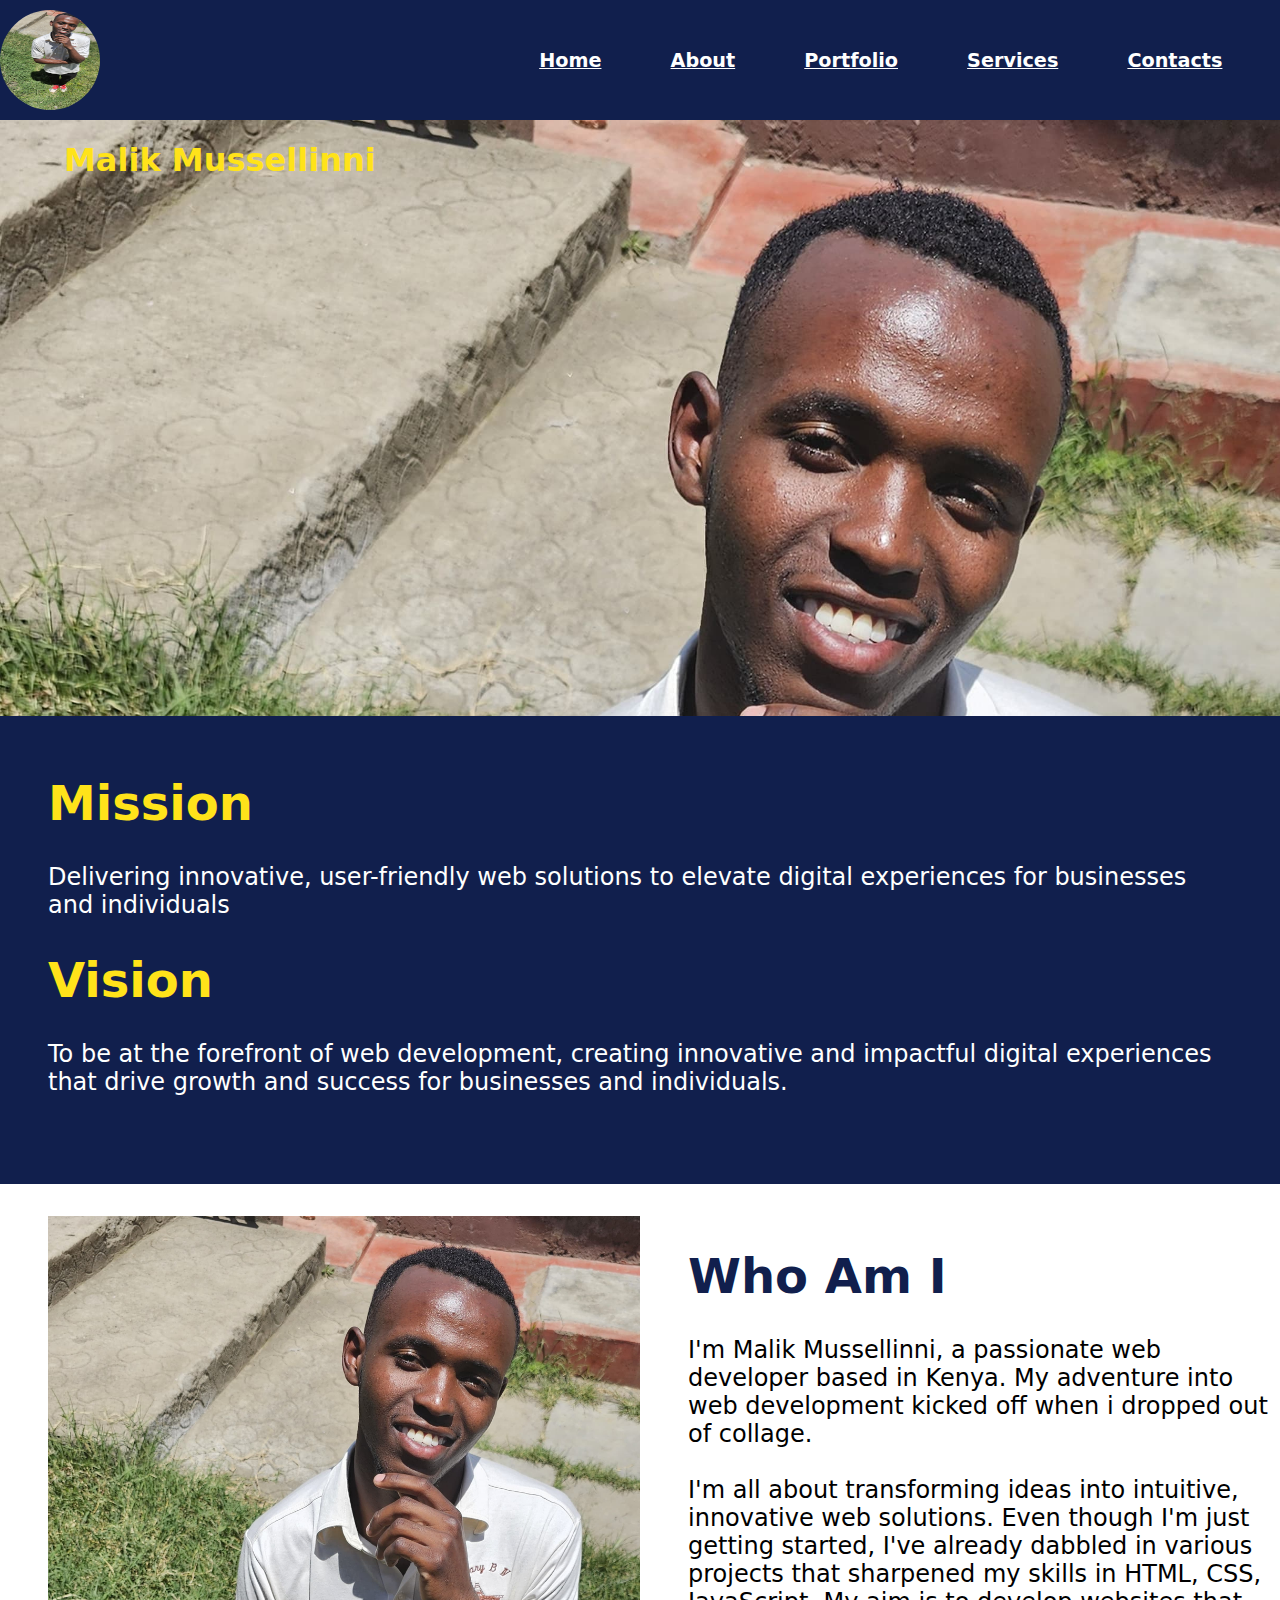
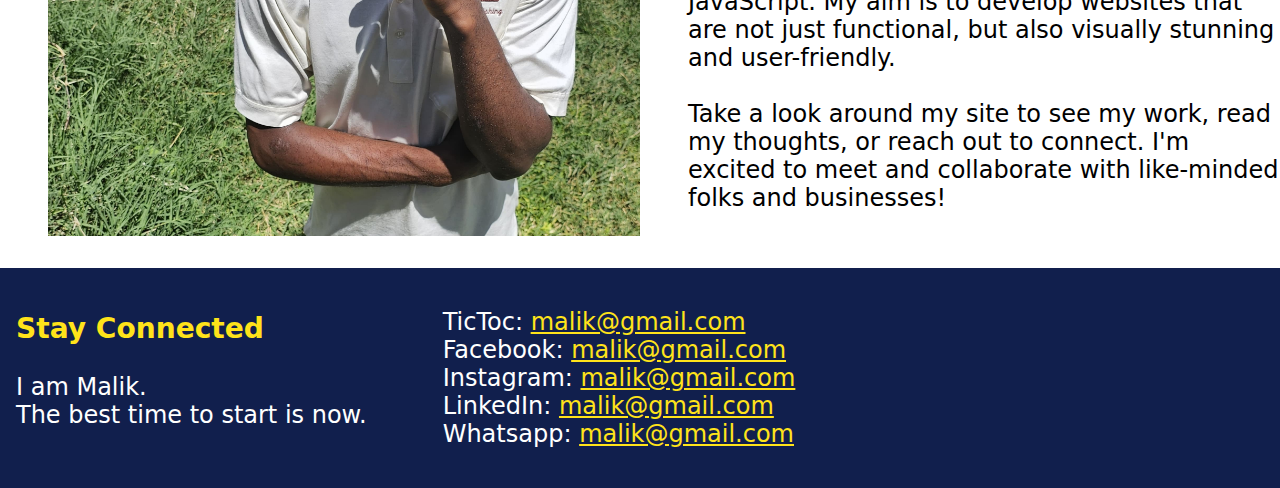
<file: index.html>
<!DOCTYPE html>
<html lang="en">
<head>
    <meta charset="UTF-8">
    <meta name="viewport" content="width=device-width, initial-scale=1.0">
    <link rel="stylesheet" href="index.css">
    <link rel="stylesheet" href="https://cdnjs.cloudflare.com/ajax/libs/font-awesome/6.6.0/css/all.min.css" integrity="sha512-Kc323vGBEqzTmouAECnVceyQqyqdsSiqLQISBL29aUW4U/M7pSPA/gEUZQqv1cwx4OnYxTxve5UMg5GT6L4JJg==" crossorigin="anonymous" referrerpolicy="no-referrer" />
    <title>Malik Mussellinni</title>
</head>
<body>
    <!-- navigation bar -->
    <div class="navBar">
        <img class="logo" src="images/1.jpg" alt="logo of Malik Mussellinni">
        <div class="navLinks">
            <a href="index.html">Home</a>
            <a href="about.html">About</a>
            <a href="">Portfolio</a>
            <a href="">Services</a>
            <a href="">Contacts</a>
        </div>
    </div>
    <!-- hero section -->
     <div class="heroSection">
        <h1>Malik Mussellinni</h1>
     </div>
     <!-- Vision and Mission section -->
     <div class="vision">
        <h1>Mission</h1>
        <p>Delivering innovative, user-friendly web solutions to elevate digital experiences for businesses and individuals</p>
        <h1>Vision</h1>
        <p>To be at the forefront of web development, creating innovative and impactful digital experiences that drive growth and success for businesses and individuals.</p>
     </div>
     <!-- who am i section -->
      <div class="whoAmI">
        <div class="whoAmI-image">
            
        </div>
        <div class="whoAmI-text">
            <h1>Who Am I</h1>
            <p>
            I'm Malik Mussellinni, a passionate web developer based in Kenya. My adventure into web development kicked off when i dropped out of collage. <br><br>

            I'm all about transforming ideas into intuitive, innovative web solutions. Even though I'm just getting started, I've already dabbled in various projects that sharpened my skills in HTML, CSS, JavaScript. My aim is to develop websites that are not just functional, but also visually stunning and user-friendly. <br><br>
<!--             TAKE THIS TO MY ABOUT
            When I'm not buried in code, you can find me [personal hobby, e.g., "exploring new tech, hiking, or enjoying a good book"]. I'm a firm believer in lifelong learning and always ready to tackle new challenges to grow as a developer. -->
            
            Take a look around my site to see my work, read my thoughts, or reach out to connect. I'm excited to meet and collaborate with like-minded folks and businesses!</p>
        </div>            
      </div>
      <div class="footer">
        <div class="footer-icons">
            <h3>
                Stay Connected
            </h3>
            <p>
                I am Malik. <br> The best time to start is now.
            </p>

        </div>
        <div class="footer-contact">
            <p>
                <label for="">TicToc:</label>
                <a href="#">malik@gmail.com</a><br>
                <label for="">Facebook:</label>
                <a href="#">malik@gmail.com</a><br>
                <label for="">Instagram:</label>
                <a href="#">malik@gmail.com</a><br>
                <label for="">LinkedIn:</label>
                <a href="#">malik@gmail.com</a><br>
                <label for="">Whatsapp:</label>
                <a href="#">malik@gmail.com</a>
            </p>
        </div>
        <div class="footer-icons">
            <a href=""><i class="fa fa-brands fa-facebook"></i></a>
            <a href=""><i class="fa fa-brands fa-telegram"></i></a>
            <a href=""><i class="fa  fa-regular fa-envelope"></i></a>
            <a href=""><i class="fa fa-brands fa-linkedin"></i></a>
        </div>
      </div>

      <script src="index.js"></script>
</body>
</html>
</file>
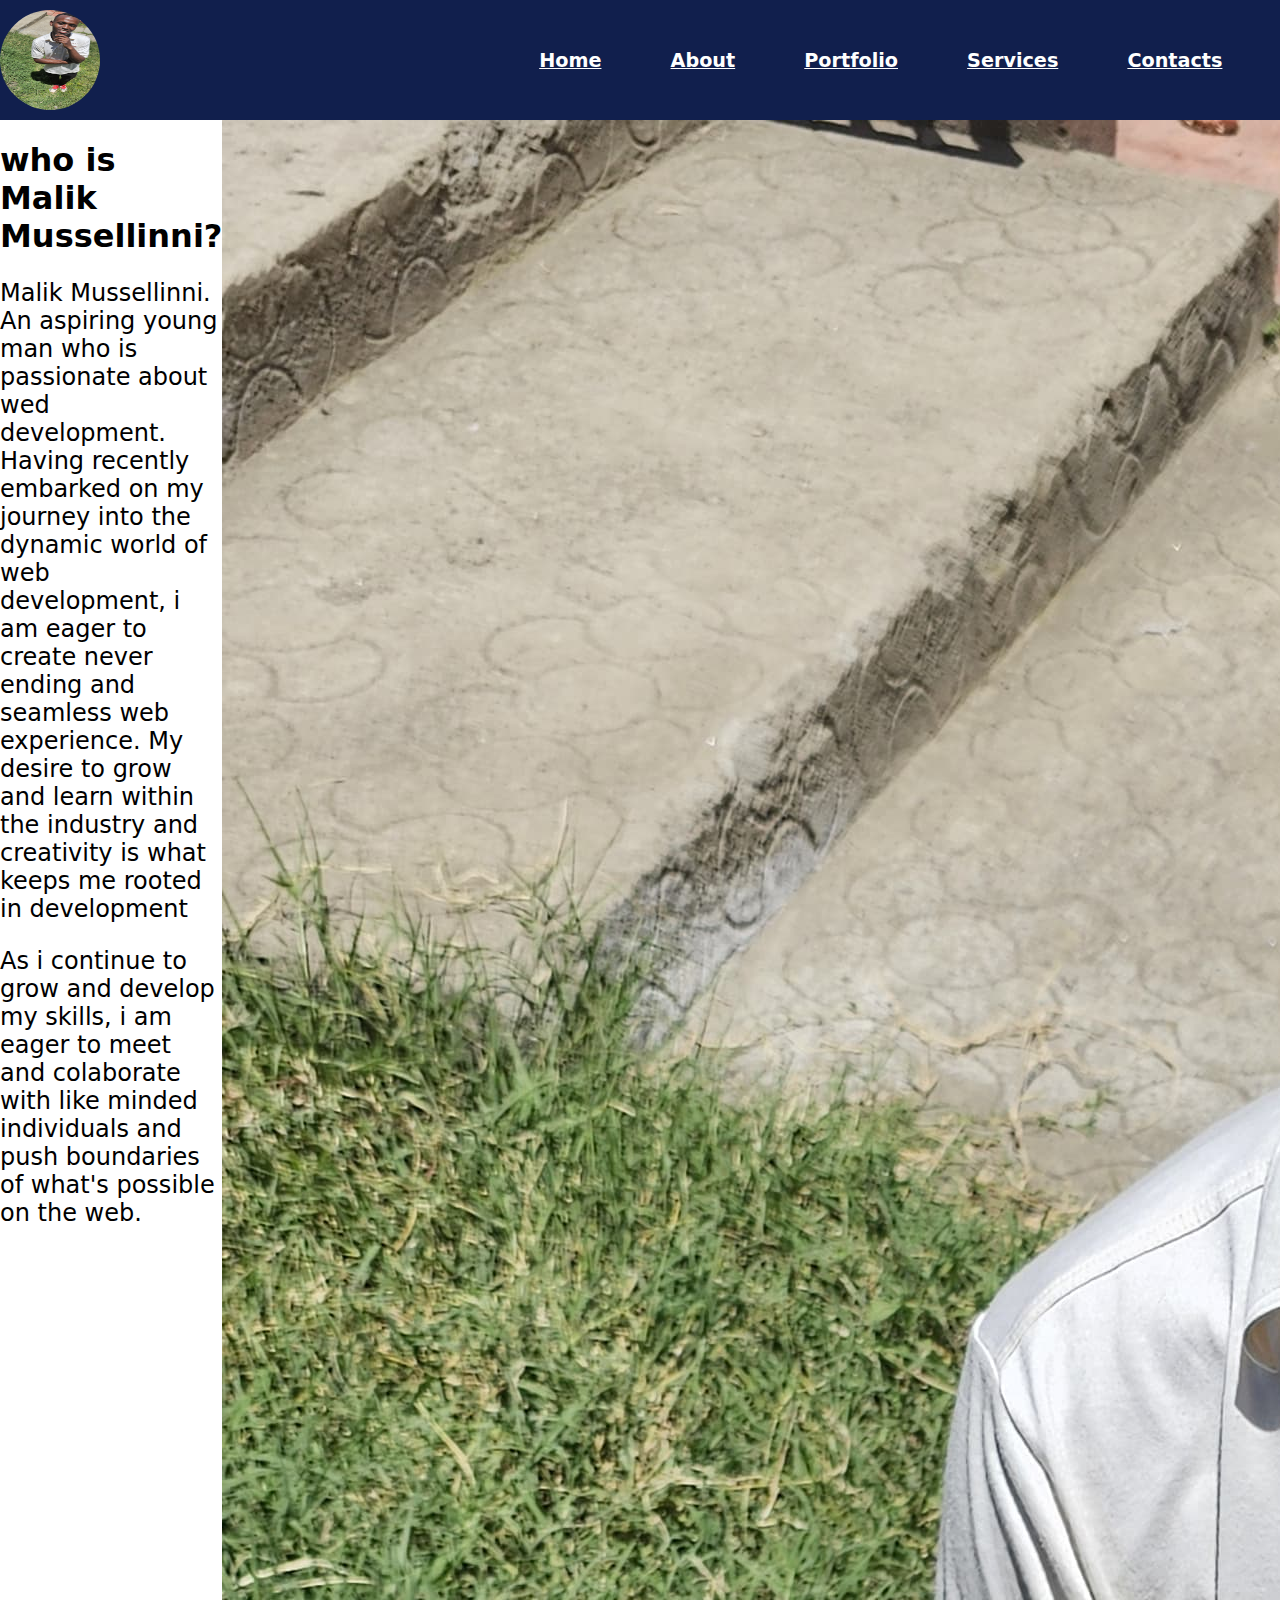
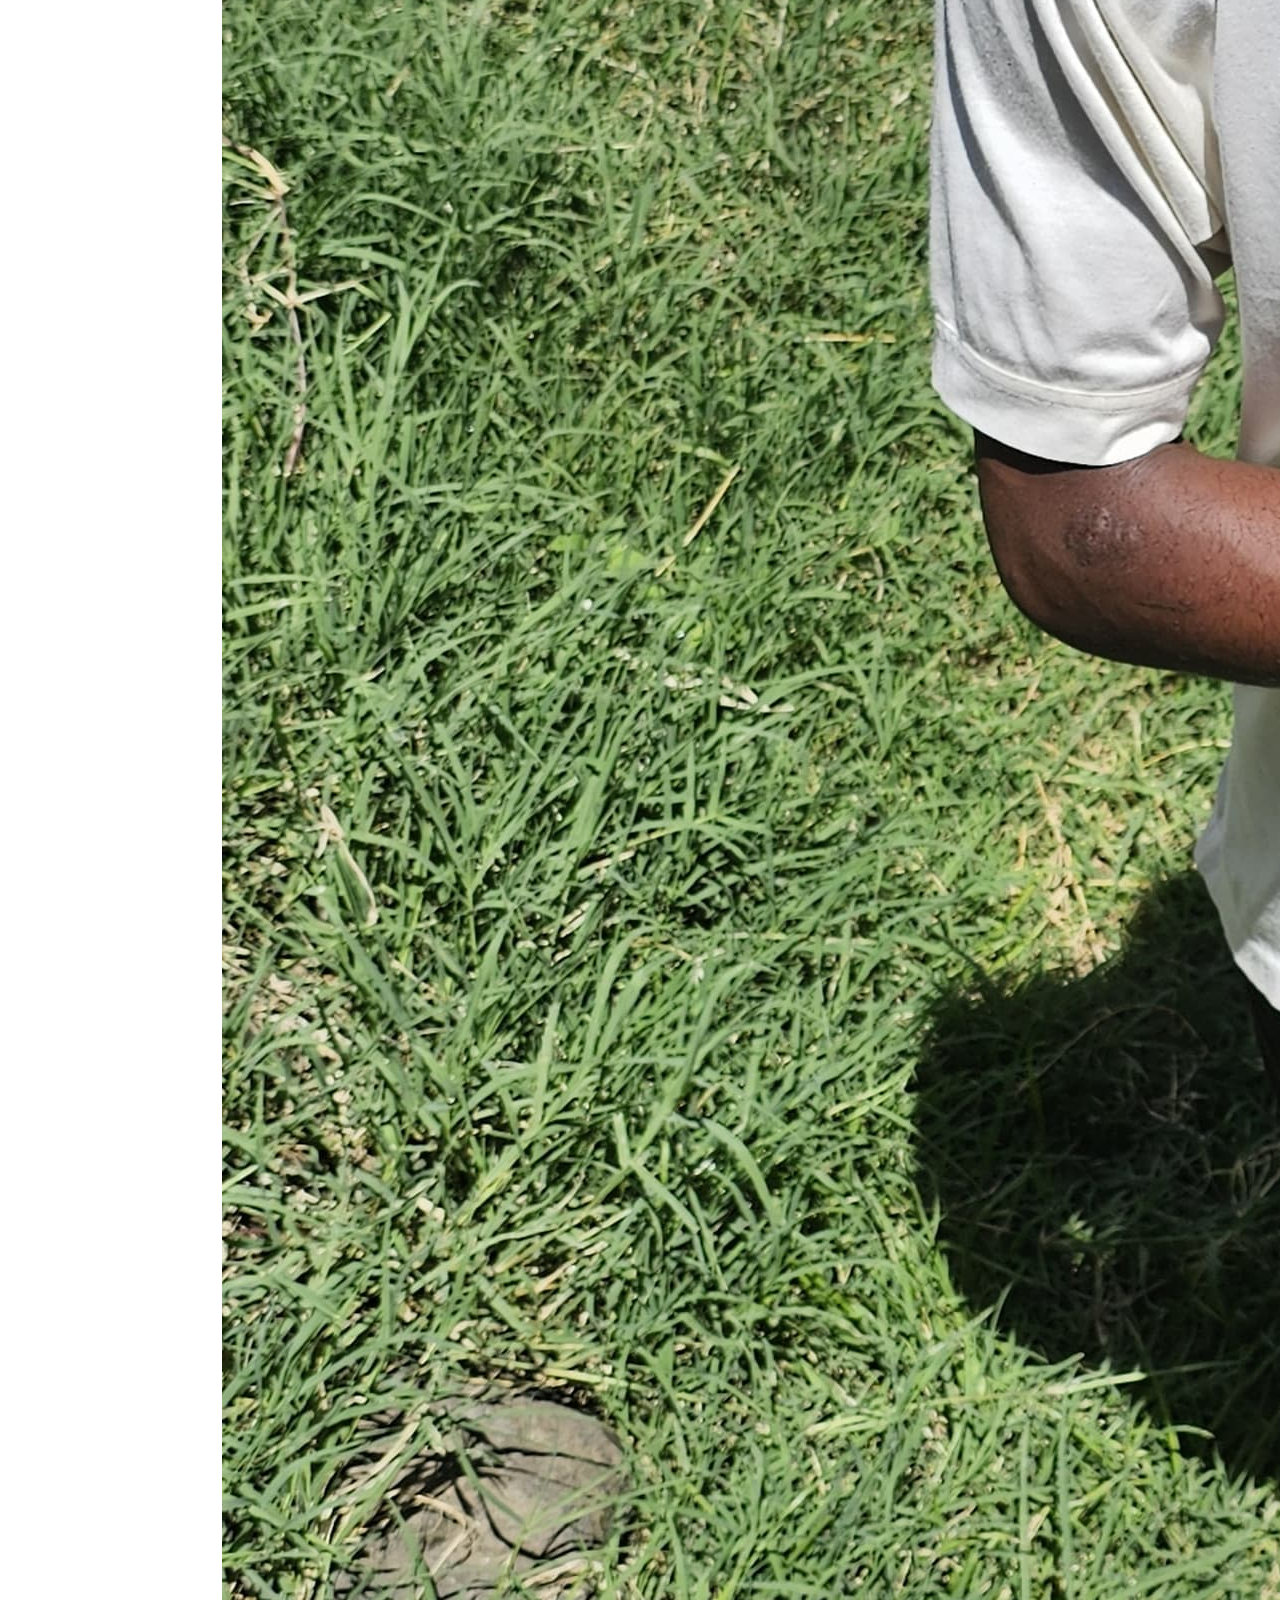
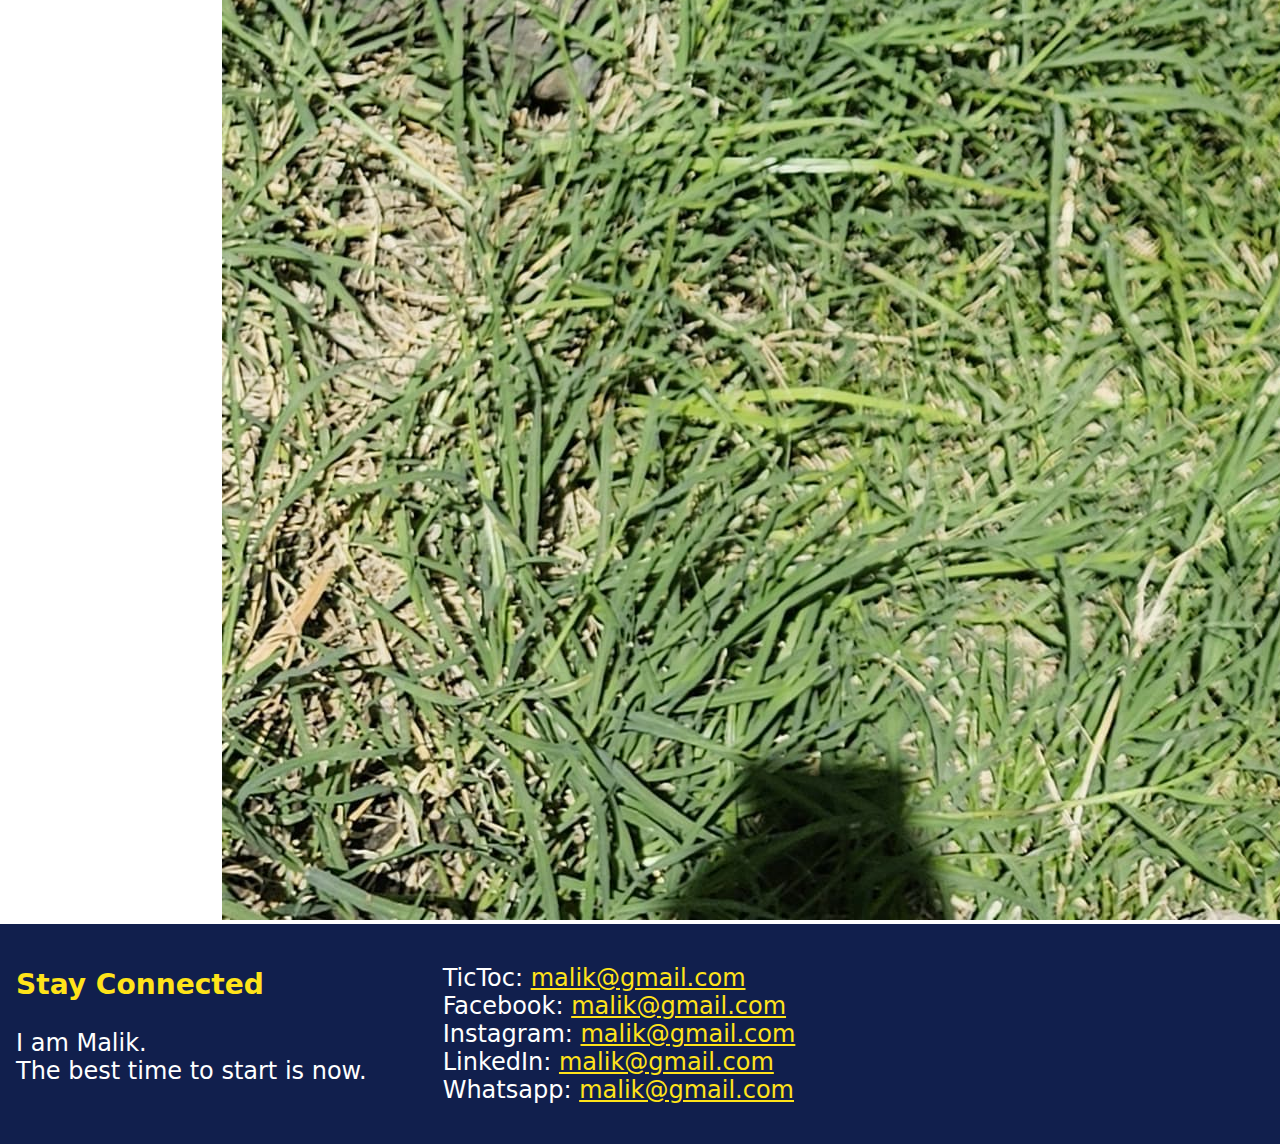
<file: about.html>
<!DOCTYPE html>
<html lang="en">
<head>
    <meta charset="UTF-8">
    <meta name="viewport" content="width=device-width, initial-scale=1.0">
    <link rel="stylesheet" href="index.css">
    <link rel="stylesheet" href="about.css">
    <title>About</title>
</head>
<body>
    <div class="navBar">
        <img class="logo" src="images/1.jpg" alt="logo of Malik Mussellinni">
        <div class="navLinks">
            <a href="index.html">Home</a>
            <a href="about.html">About</a>
            <a href="">Portfolio</a>
            <a href="">Services</a>
            <a href="">Contacts</a>
        </div>
    </div>
<div class="content">
    <div class="who-am-i">
        <div class="who-am-i-text">
            <h1>who is Malik Mussellinni?</h1>
            <p>Malik Mussellinni. An aspiring young man who is passionate about wed development. Having recently embarked on my journey into the dynamic world of web development, i am eager to create never ending and seamless web experience. My desire to grow and learn within the industry and creativity is what keeps me rooted in development</p>
            <p>As i continue to grow and develop my skills, i am eager to meet and colaborate with like minded individuals and push boundaries of what's possible on the web.</p>
            
        </div>
        <div class="who-am-i-image">
            <img src="images/1.jpg" alt="">
        </div>
</div>
</div>
    <div class="footer">
        <div class="footer-icons">
            <h3>
                Stay Connected
            </h3>
            <p>
                I am Malik. <br> The best time to start is now.
            </p>

        </div>
        <div class="footer-contact">
            <p>
                <label for="">TicToc:</label>
                <a href="#">malik@gmail.com</a><br>
                <label for="">Facebook:</label>
                <a href="#">malik@gmail.com</a><br>
                <label for="">Instagram:</label>
                <a href="#">malik@gmail.com</a><br>
                <label for="">LinkedIn:</label>
                <a href="#">malik@gmail.com</a><br>
                <label for="">Whatsapp:</label>
                <a href="#">malik@gmail.com</a>
            </p>
        </div>
        <div class="footer-icons">
            <a href=""><i class="fa fa-brands fa-facebook"></i></a>
            <a href=""><i class="fa fa-brands fa-telegram"></i></a>
            <a href=""><i class="fa  fa-regular fa-envelope"></i></a>
            <a href=""><i class="fa fa-brands fa-linkedin"></i></a>
        </div>
      </div>
</body>
</html>
</file>
<file: index.css>
body{
    margin: 0;
    font-family: system-ui, -apple-system, BlinkMacSystemFont, 'Segoe UI', Roboto, Oxygen, Ubuntu, Cantarell, 'Open Sans', 'Helvetica Neue', sans-serif;
}
.logo{
    height: 100px;
    width: 100px;
    border-radius: 50%;
    display: inline;
}
.navBar{
    display: flex;
    height: 120px;
    justify-content: space-between;
    background-color: #111F4D;
    margin-top: 0px;
    align-items: center;
    padding-right: 2%;
}
.navLinks a{
    margin: 2rem;
    color: white;
    font-size: larger;
    font-weight: bold;
    transition:0.3s ease-in;
}
.navLinks a:hover{
    color: #FFE31A;
    transform: scale(1.5);
}
.heroSection{
    display: flex;
    position: relative;
    padding-bottom: 40.25%;
    overflow: hidden;
    width: 100%;
    background: url(images/1.jpg);
    background-size: cover;
    background-repeat: no-repeat;
    color: #FFE31A;
    align-items: center;
    margin-bottom: -37px;
    padding-left: 5%;
}
.vision{
    background-color: #111F4D;
    color: #FFE31A;
    padding:4rem 3rem;
}
.vision h1{
    font-size: 3rem;
}
.vision p{
    font-size: 18pt;
    color: white;
}
.whoAmI{
    background-color: white;
    padding: 2rem 0 2rem 3rem;
    display: grid;
    color: black;
    font-size: 1.5rem;
    grid-template-columns: 1fr 1fr;
    gap: 3rem;
}
.whoAmI h1{
    
    color: #111F4D;
    font-size: 3rem;
}
.whoAmI-image{
    display: flex;
    min-height: 200px;
    min-width: 400px;
   background-color: #FFE31A;
   position: relative; 
   width: 100%;
   padding-bottom: 50%;
   background: url(images/1.jpg);
   background-repeat: no-repeat;
   background-size: cover;
}
.footer{
    
    bottom: 0px;
    display: grid;
    grid-template-columns: 1fr 1fr 1fr;
    gap: 2rem;
    background-color: #111F4D;
    padding: 1rem;
    font-size:1.5rem;
    color: white;
}
.footer h3{
    color: #FFE31A;
}
.footer-contact a{
    color: #FFE31A;
}

.fa-facebook{
    background: white;
    color: #17A9FD ;
    border-radius: 50%;
}
.fa-telegram{
    background: white;
    border-radius: 51%;
    color: #0088cc;
}
.fa{
    font-size: 2.5rem;
}
.darkmode{
    color: white;
    background-color: black;
}
html, body{
    height: 100%;
}
</file>
<file: about.css>
p{
    font-size: 1.5rem;
}
.who-am-i{
    display: grid;
    grid-template-columns: 1fr 1fr;
}
.who-am-i-text{
    flex: 1;
}
.who-am-i-image{
    flex: 1;
}
</file>
